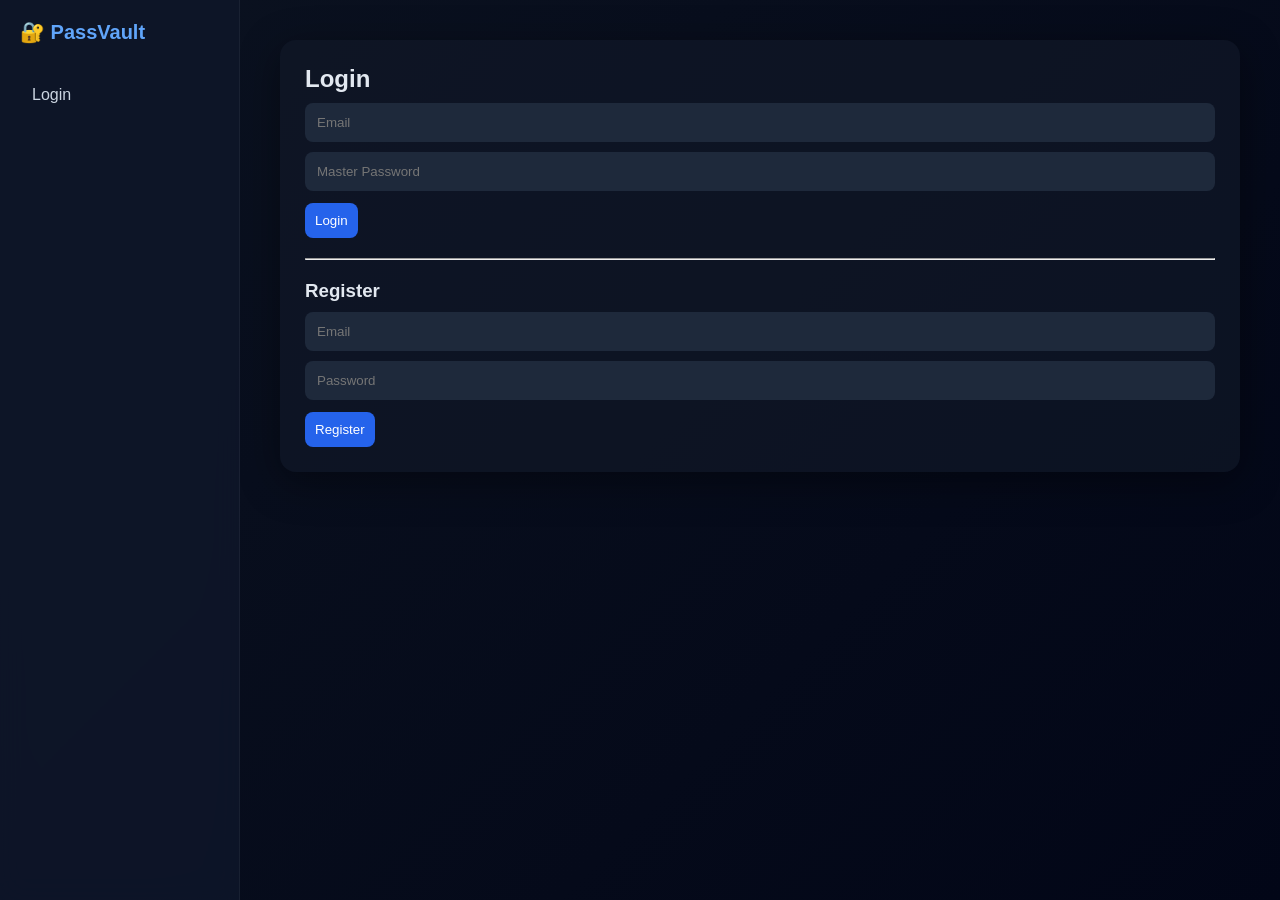
<file: password-manager/web/index.html>
<!DOCTYPE html>
<html>
<head>
  <title>PassVault Login</title>
  <link rel="stylesheet" href="style.css">
</head>
<body>

<div class="sidebar">
  <div class="logo">🔐 PassVault</div>
  <div class="nav">
    <a href="/">Login</a>
  </div>
</div>

<div class="main">
  <div class="card">
    <h2>Login</h2>

    <form action="/login" method="post">
      <input type="text" name="email" placeholder="Email" required>
      <input type="password" name="password" placeholder="Master Password" required>
      <button type="submit">Login</button>
    </form>

    <hr style="margin:20px 0;">

    <h3>Register</h3>
    <form action="/register" method="post">
      <input type="text" name="email" placeholder="Email" required>
      <input type="password" name="password" placeholder="Password" required>
      <button type="submit">Register</button>
    </form>
  </div>
</div>

</body>
</html>
</file>
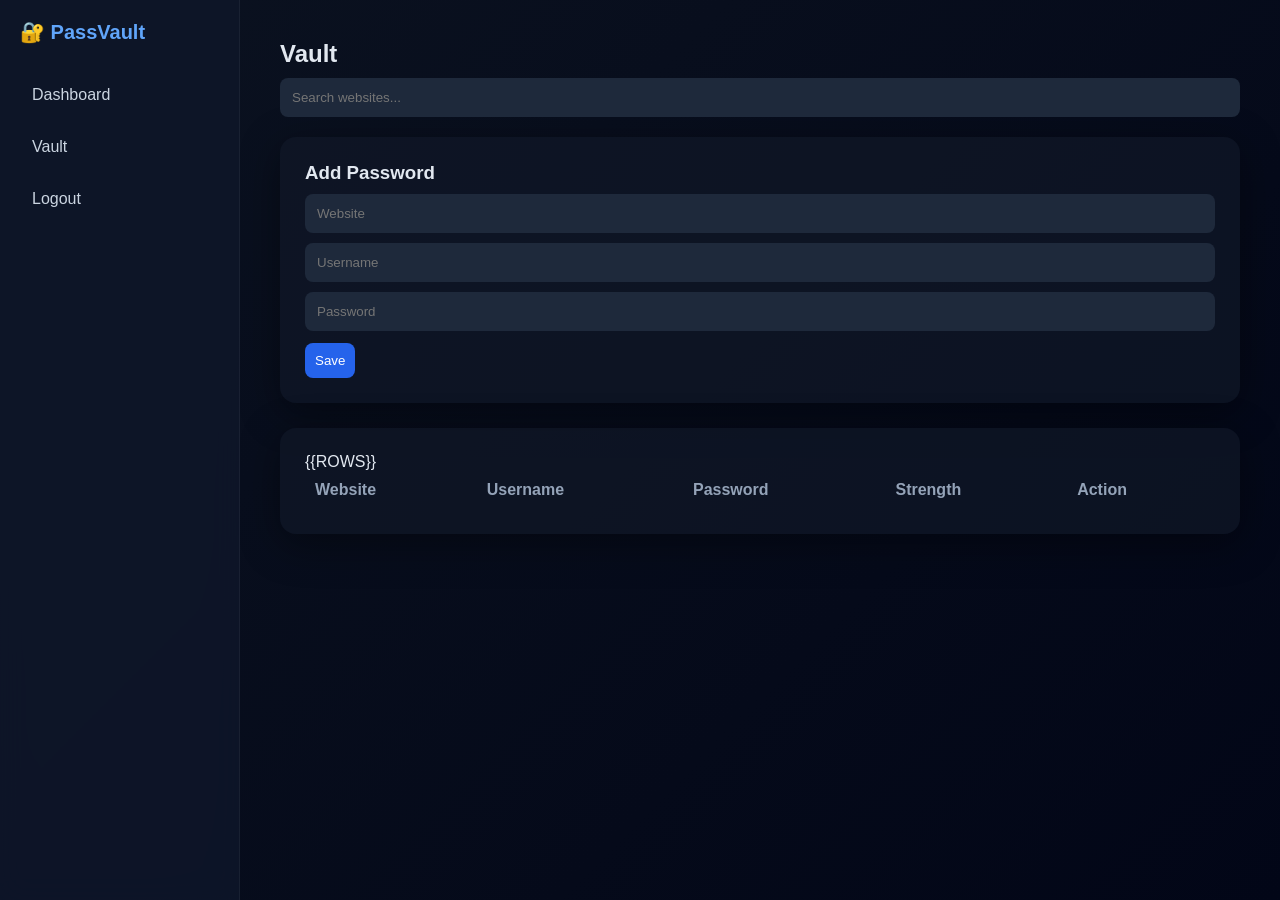
<file: password-manager/web/vault.html>
<!DOCTYPE html>
<html>
<head>
  <title>Vault</title>
  <link rel="stylesheet" href="style.css">
</head>
<body>

<div class="sidebar">
  <div class="logo">🔐 PassVault</div>
  <div class="nav">
    <a href="/dashboard">Dashboard</a>
    <a href="/vault">Vault</a>
    <a href="/logout">Logout</a>
  </div>
</div>

<div class="main">

  <h2>Vault</h2>

  <!-- SEARCH -->
  <input class="search" id="search" placeholder="Search websites...">

  <!-- ADD PASSWORD -->
  <div class="card">
    <h3>Add Password</h3>
    <form action="/addPassword" method="post">
      <input name="website" placeholder="Website" required>
      <input name="username" placeholder="Username" required>
      <input name="password" placeholder="Password" required>
      <button type="submit">Save</button>
    </form>
  </div>

  <!-- TABLE -->
  <div class="card">
    <table id="table">
      <tr>
        <th>Website</th>
        <th>Username</th>
        <th>Password</th>
        <th>Strength</th>
        <th>Action</th>
      </tr>

      {{ROWS}}

    </table>
  </div>

</div>

<script>
// 🔍 SEARCH
document.getElementById("search").addEventListener("keyup", function() {
  let val = this.value.toLowerCase();
  let rows = document.querySelectorAll("#table tr");

  rows.forEach((row, i) => {
    if (i === 0) return;
    row.style.display = row.innerText.toLowerCase().includes(val) ? "" : "none";
  });
});

// 🔓 REVEAL PASSWORD (correct version)
function reveal(btn, enc) {
  fetch("/reveal?data=" + encodeURIComponent(enc))
    .then(res => res.text())
    .then(pass => {
      // move from button -> td -> previous td (strength) -> previous td (password)
      let passwordCell = btn.parentElement.previousElementSibling.previousElementSibling;
      passwordCell.innerText = pass;
      passwordCell.classList.remove("password");
    })
    .catch(() => alert("Failed to reveal password"));
}
</script>

</body>
</html>
</file>
<file: password-manager/web/style.css>
* {
  margin: 0;
  padding: 0;
  box-sizing: border-box;
  font-family: 'Segoe UI', sans-serif;
}

body {
  display: flex;
  background: linear-gradient(135deg, #0b1220, #020617);
  color: #e2e8f0;
}

/* SIDEBAR */
.sidebar {
  width: 240px;
  height: 100vh;
  background: rgba(15, 23, 42, 0.85);
  backdrop-filter: blur(15px);
  padding: 20px;
  border-right: 1px solid rgba(255,255,255,0.05);
}

.logo {
  font-size: 20px;
  font-weight: bold;
  color: #60a5fa;
  margin-bottom: 30px;
}

.nav a {
  display: block;
  padding: 12px;
  margin-bottom: 10px;
  border-radius: 10px;
  color: #cbd5e1;
  text-decoration: none;
}

.nav a:hover {
  background: rgba(96,165,250,0.1);
  color: #60a5fa;
}

/* MAIN */
.main {
  flex: 1;
  padding: 40px;
}

/* CARD */
.card {
  background: rgba(17, 24, 39, 0.7);
  border-radius: 16px;
  padding: 25px;
  margin-bottom: 25px;
  box-shadow: 0 10px 40px rgba(0,0,0,0.4);
}

/* INPUT */
input {
  width: 100%;
  padding: 12px;
  margin-top: 10px;
  background: #1e293b;
  border: none;
  border-radius: 8px;
  color: white;
}

/* BUTTON */
button {
  margin-top: 12px;
  padding: 10px;
  border: none;
  border-radius: 8px;
  background: #2563eb;
  color: white;
  cursor: pointer;
}

button:hover {
  background: #1d4ed8;
}

/* SEARCH */
.search {
  margin-bottom: 20px;
}

/* TABLE */
table {
  width: 100%;
  border-collapse: collapse;
}

th {
  text-align: left;
  padding: 10px;
  color: #94a3b8;
}

td {
  padding: 12px;
  border-bottom: 1px solid rgba(255,255,255,0.05);
}

/* BADGES */
.badge {
  padding: 4px 10px;
  border-radius: 6px;
  font-size: 12px;
}

.strong { background: #16a34a; }
.medium { background: #ca8a04; }
.weak { background: #dc2626; }

/* PASSWORD HIDDEN */
.password {
  filter: blur(6px);
}
</file>
